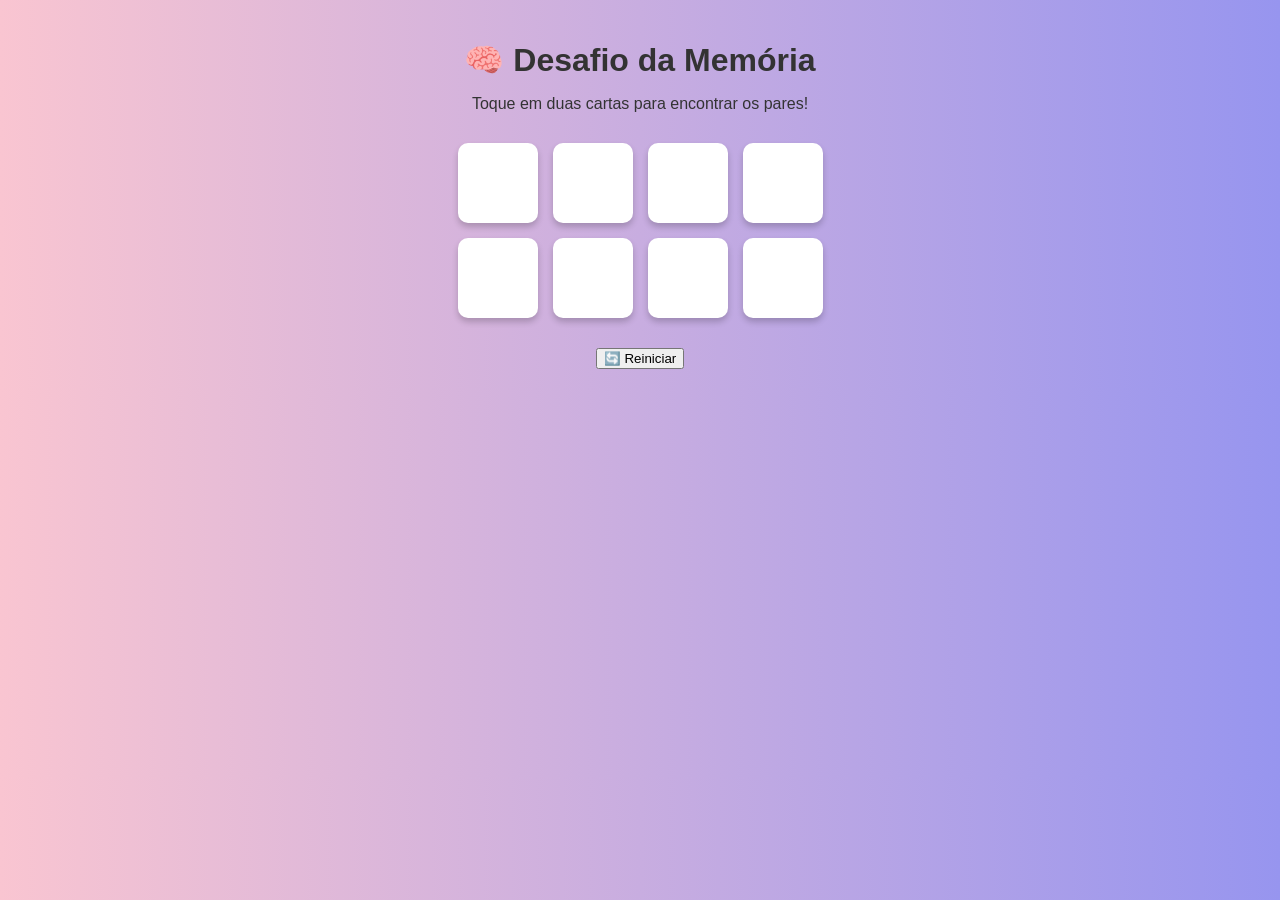
<file: games/index.html>
<!DOCTYPE html>
<html lang="pt-br">
<head>
  <meta charset="UTF-8" />
  <meta name="viewport" content="width=device-width, initial-scale=1.0"/>
  <title>Desafio da Memória</title>
<base href="/games/">
  <link rel="stylesheet" href="style.css"/>
</head>
<body>
  <h1>🧠 Desafio da Memória</h1>
  <p>Toque em duas cartas para encontrar os pares!</p>
  <div class="tabuleiro" id="tabuleiro"></div>
  <button onclick="reiniciarJogo()">🔄 Reiniciar</button>
  <script src="script.js"></script>
  </body>
</html>
</file>
<file: games/style.css>
body {
  font-family: sans-serif;
  text-align: center;
  background: linear-gradient(to right, #f9c5d1, #9795ef);
  color: #333;
  margin: 0;
  padding: 20px;
}
h1 {
  font-size: 2em;
  margin-bottom: 5px;
}
.tabuleiro {
  display: grid;
  grid-template-columns: repeat(4, 80px);
  gap: 15px;
  justify-content: center;
  margin: 30px auto;
}
.carta {
  width: 80px;
  height: 80px;
  background: #ffffff;
  border-radius: 10px;
  box-shadow: 0 4px 6px rgba(0,0,0,0.2);
  cursor: pointer;
  position: relative;
  overflow: hidden;
  transform: scale(1);
  transition: transform 0.2s;
}
.carta:hover {
  transform: scale(1.1);
}
.carta span {
  font-size: 2em;
  display: none;
  line-height: 80px;
}
.revelada span {
  display: block;
}
</file>
